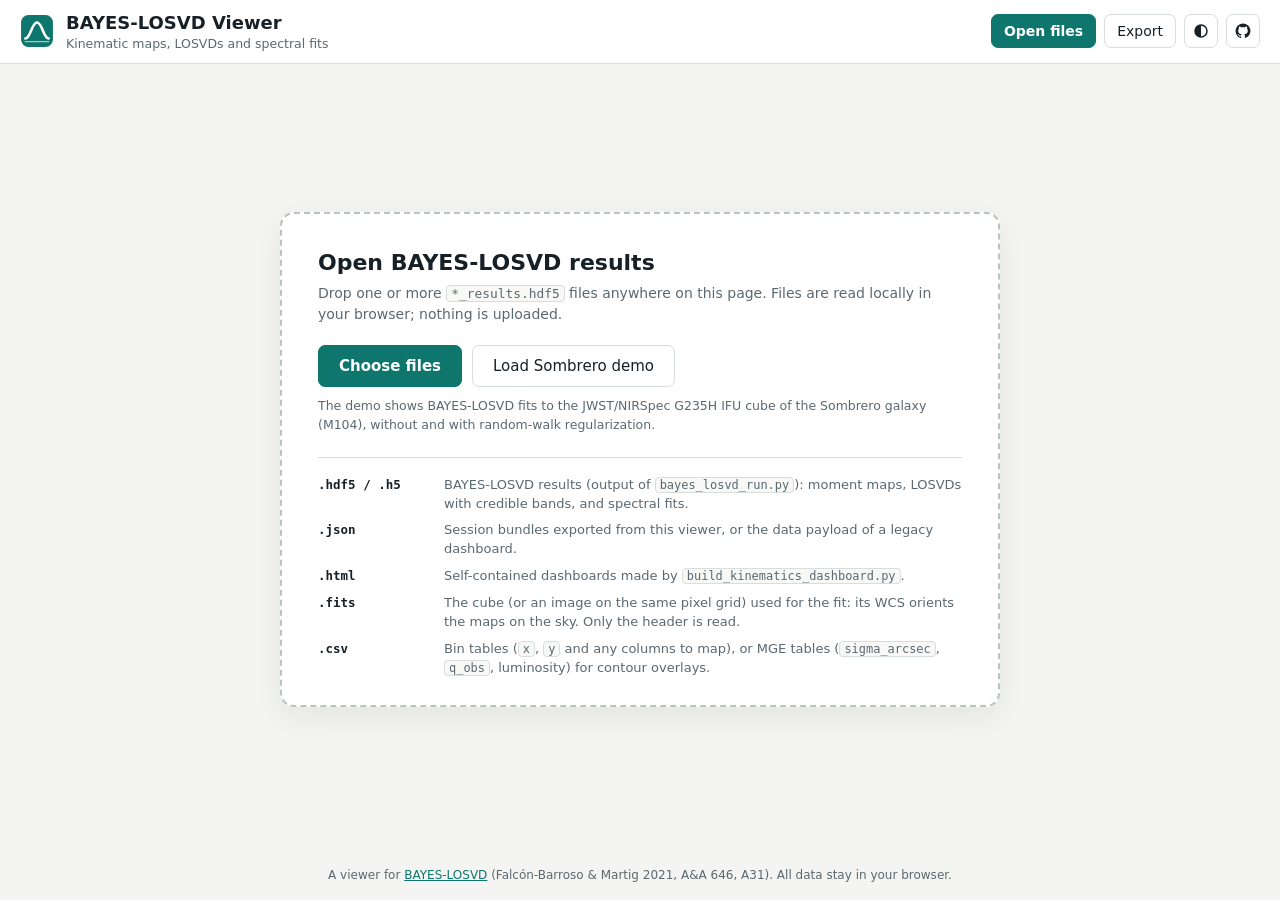
<file: index.html>
<!doctype html>
<html lang="en">
<head>
<meta charset="utf-8">
<meta name="viewport" content="width=device-width, initial-scale=1">
<title>BAYES-LOSVD Viewer</title>
<meta name="description" content="Interactive viewer for BAYES-LOSVD results: kinematic maps, LOSVDs and spectral fits, read from HDF5 directly in the browser.">
<link rel="icon" href="assets/icon.svg" type="image/svg+xml">
<link rel="stylesheet" href="assets/css/app.css?v=__VERSION__">
<script>
  try {
    const t = localStorage.getItem("bayeslosvd-viewer-theme");
    if (t === "light" || t === "dark") document.documentElement.setAttribute("data-theme", t);
  } catch (e) {}
</script>
<!-- __VERSION__ is replaced by the commit hash on deploy so browsers never mix cached modules -->
<script type="importmap">
{
  "imports": {
    "./assets/js/analysis.js": "./assets/js/analysis.js?v=__VERSION__",
    "./assets/js/colormaps.js": "./assets/js/colormaps.js?v=__VERSION__",
    "./assets/js/data.js": "./assets/js/data.js?v=__VERSION__",
    "./assets/js/frames.js": "./assets/js/frames.js?v=__VERSION__",
    "./assets/js/hdf5-client.js": "./assets/js/hdf5-client.js?v=__VERSION__",
    "./assets/js/main.js": "./assets/js/main.js?v=__VERSION__",
    "./assets/js/plot.js": "./assets/js/plot.js?v=__VERSION__"
  }
}
</script>
<script type="module" src="assets/js/main.js?v=__VERSION__"></script>
</head>
<body>
<header class="topbar">
  <div class="brand">
    <svg class="logo" viewBox="0 0 32 32" aria-hidden="true">
      <rect x="1" y="1" width="30" height="30" rx="7" fill="var(--accent)"/>
      <path d="M5 23 C10 23 11 8 16 8 C21 8 22 23 27 23" fill="none" stroke="#fff" stroke-width="2.4" stroke-linecap="round"/>
      <path d="M5 26 H27" stroke="#ffffff99" stroke-width="1.4" stroke-linecap="round"/>
    </svg>
    <div>
      <h1>BAYES-LOSVD<span class="h1-suffix"> Viewer</span></h1>
      <div class="tagline">Kinematic maps, LOSVDs and spectral fits</div>
    </div>
  </div>
  <div class="topbar-actions">
    <button type="button" class="btn primary" id="openBtn">Open files</button>
    <input type="file" id="fileInput" multiple hidden accept=".h5,.hdf5,.hdf,.he5,.json,.csv,.txt,.dat,.html,.htm,.fits,.fit,.fts">
    <div class="menu" id="exportMenu">
      <button type="button" class="btn" id="exportBtn" aria-haspopup="true" aria-expanded="false">Export</button>
      <div class="menu-list" hidden>
        <button type="button" data-export="png">Map as PNG</button>
        <button type="button" data-export="csv">Active result as CSV</button>
        <button type="button" data-export="bundle">Session bundle (JSON)</button>
      </div>
    </div>
    <button type="button" class="btn icon" id="themeBtn" aria-label="Theme">
      <svg viewBox="0 0 24 24" aria-hidden="true"><path d="M12 3a9 9 0 1 0 9 9A9 9 0 0 0 12 3zm0 16V5a7 7 0 0 1 0 14z" fill="currentColor"/></svg>
    </button>
    <a class="btn icon" id="repoLink" href="#" target="_blank" rel="noopener" aria-label="Source code on GitHub" title="Source code on GitHub">
      <svg viewBox="0 0 24 24" aria-hidden="true"><path fill="currentColor" d="M12 2a10 10 0 0 0-3.16 19.49c.5.09.68-.22.68-.48v-1.7c-2.78.6-3.37-1.34-3.37-1.34-.45-1.16-1.11-1.47-1.11-1.47-.91-.62.07-.61.07-.61 1 .07 1.53 1.03 1.53 1.03.9 1.52 2.34 1.08 2.91.83.09-.65.35-1.08.63-1.33-2.22-.25-4.55-1.11-4.55-4.94 0-1.09.39-1.98 1.03-2.68-.1-.25-.45-1.27.1-2.65 0 0 .84-.27 2.75 1.02a9.6 9.6 0 0 1 5 0c1.91-1.29 2.75-1.02 2.75-1.02.55 1.38.2 2.4.1 2.65.64.7 1.03 1.59 1.03 2.68 0 3.84-2.34 4.68-4.57 4.93.36.31.68.92.68 1.85v2.74c0 .27.18.58.69.48A10 10 0 0 0 12 2z"/></svg>
    </a>
  </div>
</header>

<div class="status-bar" id="statusBar" role="status" aria-live="polite" hidden>
  <span id="statusText"></span>
  <div class="progress" hidden><div id="progressFill"></div></div>
</div>

<section class="welcome" id="welcome">
  <div class="dropzone" id="dropzone">
    <h2>Open BAYES-LOSVD results</h2>
    <p>Drop one or more <code>*_results.hdf5</code> files anywhere on this page. Files are read locally in your browser; nothing is uploaded.</p>
    <div class="welcome-actions">
      <button type="button" class="btn primary large" id="welcomeOpenBtn">Choose files</button>
      <button type="button" class="btn large" id="demoBtn">Load Sombrero demo</button>
    </div>
    <p class="demo-note">The demo shows BAYES-LOSVD fits to the JWST/NIRSpec G235H IFU cube of the Sombrero galaxy (M104), without and with random-walk regularization.</p>
    <dl class="formats">
      <dt>.hdf5 / .h5</dt>
      <dd>BAYES-LOSVD results (output of <code>bayes_losvd_run.py</code>): moment maps, LOSVDs with credible bands, and spectral fits.</dd>
      <dt>.json</dt>
      <dd>Session bundles exported from this viewer, or the data payload of a legacy dashboard.</dd>
      <dt>.html</dt>
      <dd>Self-contained dashboards made by <code>build_kinematics_dashboard.py</code>.</dd>
      <dt>.fits</dt>
      <dd>The cube (or an image on the same pixel grid) used for the fit: its WCS orients the maps on the sky. Only the header is read.</dd>
      <dt>.csv</dt>
      <dd>Bin tables (<code>x</code>, <code>y</code> and any columns to map), or MGE tables (<code>sigma_arcsec</code>, <code>q_obs</code>, luminosity) for contour overlays.</dd>
    </dl>
  </div>
</section>

<div class="workspace" id="workspace" hidden>
  <aside class="sidebar">
    <section class="card">
      <div class="card-head">
        <h2>Results</h2>
        <button type="button" class="btn small" id="addMoreBtn">Add</button>
      </div>
      <ul class="result-list" id="resultList"></ul>
      <label class="field">
        <span class="field-label">Compare with</span>
        <select id="compareSelect"></select>
      </label>
      <p class="hint" id="compareHint"></p>
    </section>

    <section class="card">
      <h2>Map</h2>
      <div class="field">
        <span class="field-label">Quantity</span>
        <div id="quantityButtons" class="quantity-buttons"></div>
      </div>
      <div class="field">
        <span class="field-label">Display</span>
        <div class="segmented" id="viewButtons">
          <button type="button" data-view="spaxels" title="Colour every spaxel by the value of its bin">Spaxels</button>
          <button type="button" data-view="bins" title="One marker per bin centre">Bins</button>
          <button type="button" data-view="interp" title="Linear interpolation between bin centres">Interpolated</button>
        </div>
      </div>
      <div class="field row">
        <label class="grow">
          <span class="field-label">Colormap</span>
          <select id="cmapSelect"></select>
        </label>
        <label class="check"><input type="checkbox" id="cmapReverse"> Reverse</label>
      </div>
      <div class="field">
        <span class="field-label">Color limits</span>
        <div class="limits">
          <input id="vminInput" type="number" step="any" aria-label="Color scale minimum">
          <span class="muted">to</span>
          <input id="vmaxInput" type="number" step="any" aria-label="Color scale maximum">
        </div>
        <div class="segmented small" id="limitButtons">
          <button type="button" data-mode="robust">2–98%</button>
          <button type="button" data-mode="minmax">Min–max</button>
          <button type="button" data-mode="symmetric">± Symmetric</button>
        </div>
      </div>
    </section>

    <section class="card">
      <h2>Orientation</h2>
      <div class="segmented" id="orientationButtons">
        <button type="button" data-orientation="data" title="Pixel axes of the data cube">Data</button>
        <button type="button" data-orientation="sky">Sky (N↑ E←)</button>
        <button type="button" data-orientation="major">Major axis →</button>
      </div>
      <div class="field row">
        <label class="grow">
          <span class="field-label">Galaxy PA (° E of N)</span>
          <input type="number" id="galaxyPa" step="any" placeholder="e.g. 90">
        </label>
        <label class="grow">
          <span class="field-label">Data rotation (° CCW)</span>
          <input type="number" id="rotationInput" step="any" value="0">
        </label>
      </div>
      <label class="check small"><input type="checkbox" id="majorFlip"> Flip major axis 180° (North down)</label>
      <p class="hint" id="wcsStatus"></p>
      <div class="mge-row">
        <button type="button" class="btn small" id="wcsLoadBtn">Load WCS from FITS</button>
        <input type="file" id="wcsInput" hidden accept=".fits,.fit,.fts">
        <button type="button" class="btn small ghost" id="wcsClearBtn" hidden>Clear WCS</button>
      </div>
    </section>

    <section class="card">
      <h2>Masking</h2>
      <label class="check"><input type="checkbox" id="maskSigma"> Hide σ outliers</label>
      <p class="hint" id="maskHint">Hides bins whose σ exceeds the largest σ within
        <input class="inline-num" id="maskRadius" type="number" step="0.1" min="0" value="1" aria-label="Central radius in arcsec"> arcsec of the centre.</p>
      <label class="field">
        <span class="field-label">Minimum S/N</span>
        <input type="number" id="minSnr" step="any" placeholder="no cut">
      </label>
    </section>

    <section class="card">
      <h2>Overlays</h2>
      <label class="check"><input type="checkbox" id="showIsophotes"> Flux isophotes (0.5 mag steps)</label>
      <label class="check"><input type="checkbox" id="showCenters"> Bin centres</label>
      <label class="check"><input type="checkbox" id="showMge" disabled> MGE contours</label>
      <div class="mge-row">
        <button type="button" class="btn small" id="mgeLoadBtn">Load MGE table</button>
        <input type="file" id="mgeInput" hidden accept=".csv,.txt,.dat">
        <label class="inline">Angle <input type="number" id="mgePa" step="any" value="0" aria-label="MGE major-axis angle relative to the galaxy major axis, degrees"> °</label>
      </div>
      <p class="hint" id="mgeStatus"></p>
    </section>
  </aside>

  <main class="content">
    <section class="panel map-panel">
      <div class="panel-head">
        <div>
          <h2 id="mapTitle">Map</h2>
          <div class="panel-sub" id="mapSubtitle"></div>
        </div>
        <div class="panel-tools">
          <div class="segmented small">
            <button type="button" id="zoomInBtn" aria-label="Zoom in">+</button>
            <button type="button" id="zoomOutBtn" aria-label="Zoom out">−</button>
            <button type="button" id="zoomResetBtn">Reset</button>
          </div>
        </div>
      </div>
      <div class="map-shell">
        <div class="map-wrap">
          <canvas id="mapCanvas" aria-label="Kinematic map. Click a bin to inspect it; scroll to zoom; drag to pan."></canvas>
          <div class="tooltip" id="mapTooltip" hidden></div>
        </div>
        <canvas id="colorbarCanvas" aria-hidden="true"></canvas>
      </div>
      <div class="map-status" id="mapStatus"></div>
    </section>

    <div class="side-col">
      <section class="panel bin-panel">
        <div class="panel-head">
          <h2>Selected bins</h2>
          <div class="bin-input">
            <input id="binInput" type="number" min="0" step="1" placeholder="Bin #" aria-label="Bin number">
            <button type="button" class="btn small" id="addBinBtn">Add</button>
            <button type="button" class="btn small ghost" id="clearBinsBtn">Clear</button>
          </div>
        </div>
        <div class="chips" id="binChips"></div>
        <div class="metrics" id="metrics"></div>
      </section>

      <section class="panel losvd-panel">
        <div class="panel-head">
          <h2>LOSVD</h2>
          <label class="check small"><input type="checkbox" id="losvdAll"> Same bin in all results</label>
        </div>
        <canvas id="losvdCanvas"></canvas>
        <div class="legend" id="losvdLegend"></div>
        <p class="hint" id="losvdHint"></p>
      </section>
    </div>

    <section class="panel spectrum-panel">
      <div class="panel-head">
        <h2>Spectral fit</h2>
        <div class="panel-tools">
          <span class="muted" id="spectrumStatus"></span>
          <button type="button" class="btn small" id="specResetBtn">Reset zoom</button>
        </div>
      </div>
      <canvas id="spectrumCanvas" aria-label="Observed spectrum, best-fit model and residuals. Scroll to zoom, drag to pan."></canvas>
      <p class="hint legend-line">
        <span class="legend-item" style="--swatch: var(--ink)">observed</span>
        <span class="legend-item" style="--swatch: var(--accent)">best fit (median)</span>
        <span class="legend-item box" style="--swatch: var(--empty-cell)">not fitted</span>
      </p>
    </section>

    <section class="panel info-panel">
      <details>
        <summary>Result details</summary>
        <div id="resultInfoBody"></div>
      </details>
    </section>
  </main>
</div>

<footer class="footer">
  A viewer for <a href="https://github.com/jfalconbarroso/BAYES-LOSVD" target="_blank" rel="noopener">BAYES-LOSVD</a>
  (Falcón-Barroso &amp; Martig 2021, A&amp;A 646, A31). All data stay in your browser.
</footer>

<div class="drop-overlay" id="dropOverlay" hidden><div>Drop files to load</div></div>
</body>
</html>
</file>
<file: assets/css/app.css>
:root {
  color-scheme: light;
  --bg: #f4f5f2;
  --panel: #ffffff;
  --panel-2: #f8f9f7;
  --ink: #172026;
  --muted: #5b6870;
  --line: #d8dedc;
  --line-strong: #b9c3c0;
  --accent: #0f766e;
  --accent-ink: #ffffff;
  --accent-soft: #e2f1ef;
  --danger: #b4233a;
  --plot-bg: #ffffff;
  --axis: #8e9a97;
  --grid-line: #e7ebe9;
  --empty-cell: #e3e7e5;
  --shadow: 0 10px 30px rgba(23, 32, 38, 0.07);
  --radius: 8px;
  --font: Inter, ui-sans-serif, system-ui, -apple-system, BlinkMacSystemFont, "Segoe UI", sans-serif;
}

@media (prefers-color-scheme: dark) {
  :root:not([data-theme="light"]) {
    color-scheme: dark;
    --bg: #11161a;
    --panel: #192026;
    --panel-2: #1e262d;
    --ink: #e6ecea;
    --muted: #98a6a4;
    --line: #2b353c;
    --line-strong: #3d4a52;
    --accent: #2bb3a3;
    --accent-ink: #062320;
    --accent-soft: #173733;
    --danger: #f07c8e;
    --plot-bg: #141a1f;
    --axis: #5d6b70;
    --grid-line: #232c32;
    --empty-cell: #2a3238;
    --shadow: 0 10px 30px rgba(0, 0, 0, 0.35);
  }
}

:root[data-theme="dark"] {
  color-scheme: dark;
  --bg: #11161a;
  --panel: #192026;
  --panel-2: #1e262d;
  --ink: #e6ecea;
  --muted: #98a6a4;
  --line: #2b353c;
  --line-strong: #3d4a52;
  --accent: #2bb3a3;
  --accent-ink: #062320;
  --accent-soft: #173733;
  --danger: #f07c8e;
  --plot-bg: #141a1f;
  --axis: #5d6b70;
  --grid-line: #232c32;
  --empty-cell: #2a3238;
  --shadow: 0 10px 30px rgba(0, 0, 0, 0.35);
}

* { box-sizing: border-box; }

html, body { margin: 0; }

body {
  font-family: var(--font);
  font-size: 14px;
  color: var(--ink);
  background: var(--bg);
  min-height: 100vh;
  display: flex;
  flex-direction: column;
}

a { color: var(--accent); }
code { font-size: 0.92em; background: var(--panel-2); border: 1px solid var(--line); border-radius: 4px; padding: 0 4px; }
.muted { color: var(--muted); }
[hidden] { display: none !important; }

h1, h2 { margin: 0; letter-spacing: 0; }
h1 { font-size: 18px; font-weight: 750; line-height: 1.2; }
h2 { font-size: 14px; font-weight: 720; }

/* ------------------------------------------------------------ top bar */
.topbar {
  display: flex;
  align-items: center;
  justify-content: space-between;
  gap: 16px;
  padding: 12px 20px;
  border-bottom: 1px solid var(--line);
  background: var(--panel);
  position: sticky;
  top: 0;
  z-index: 20;
}
.brand { display: flex; align-items: center; gap: 12px; min-width: 0; }
.brand > div { min-width: 0; }
.brand h1 { overflow: hidden; text-overflow: ellipsis; }
.logo { width: 34px; height: 34px; flex: none; }
.tagline { color: var(--muted); font-size: 12.5px; margin-top: 2px; }
.topbar-actions { display: flex; align-items: center; gap: 8px; }

/* ------------------------------------------------------------ buttons & inputs */
.btn, .segmented button, .menu-list button, .icon-btn {
  font: inherit;
  color: var(--ink);
  background: var(--panel);
  border: 1px solid var(--line);
  border-radius: 7px;
  height: 34px;
  padding: 0 12px;
  cursor: pointer;
  display: inline-flex;
  align-items: center;
  justify-content: center;
  gap: 6px;
  text-decoration: none;
  white-space: nowrap;
}
.btn:hover, .segmented button:hover:not(:disabled), .icon-btn:hover { border-color: var(--line-strong); }
.btn:focus-visible, .segmented button:focus-visible, input:focus-visible, select:focus-visible, .result-main:focus-visible, .chip button:focus-visible {
  outline: 2px solid var(--accent);
  outline-offset: 1px;
}
.btn.primary { background: var(--accent); border-color: var(--accent); color: var(--accent-ink); font-weight: 650; }
.btn.primary:hover { filter: brightness(1.06); }
.btn.large { height: 42px; padding: 0 20px; font-size: 15px; }
.btn.small { height: 28px; padding: 0 9px; font-size: 12.5px; }
.btn.ghost { background: transparent; }
.btn.icon { width: 34px; padding: 0; }
.btn.icon svg { width: 18px; height: 18px; }
button:disabled { opacity: 0.45; cursor: not-allowed; }

input[type="number"], input[type="text"], select {
  font: inherit;
  color: var(--ink);
  background: var(--panel);
  border: 1px solid var(--line);
  border-radius: 7px;
  height: 32px;
  padding: 0 8px;
  width: 100%;
  min-width: 0;
}
input[type="checkbox"] { accent-color: var(--accent); width: 15px; height: 15px; margin: 0; }

.segmented { display: flex; flex-wrap: wrap; gap: 4px; }
.segmented button { height: 30px; padding: 0 10px; font-size: 13px; }
.segmented.small button { height: 26px; padding: 0 8px; font-size: 12px; }
.segmented button.active { background: var(--accent); border-color: var(--accent); color: var(--accent-ink); font-weight: 650; }

.menu { position: relative; }
.menu-list {
  position: absolute;
  right: 0;
  top: calc(100% + 6px);
  background: var(--panel);
  border: 1px solid var(--line);
  border-radius: var(--radius);
  box-shadow: var(--shadow);
  padding: 4px;
  display: flex;
  flex-direction: column;
  min-width: 210px;
  z-index: 30;
}
.menu-list button { border: 0; justify-content: flex-start; height: 32px; }
.menu-list button:hover { background: var(--accent-soft); }

/* ------------------------------------------------------------ status bar */
.status-bar {
  position: fixed;
  left: 50%;
  bottom: 18px;
  transform: translateX(-50%);
  z-index: 40;
  background: var(--ink);
  color: var(--bg);
  border-radius: 999px;
  padding: 8px 16px;
  font-size: 13px;
  display: flex;
  align-items: center;
  gap: 12px;
  box-shadow: var(--shadow);
  max-width: calc(100vw - 32px);
}
.status-bar.error { background: var(--danger); color: #fff; }
.progress { width: 120px; height: 5px; background: rgba(255,255,255,0.25); border-radius: 3px; overflow: hidden; flex: none; }
#progressFill { height: 100%; width: 0; background: var(--accent); transition: width 0.15s; }

/* ------------------------------------------------------------ welcome */
.welcome { flex: 1; display: grid; place-items: center; padding: 32px 16px; }
.dropzone {
  max-width: 720px;
  width: 100%;
  background: var(--panel);
  border: 2px dashed var(--line-strong);
  border-radius: 14px;
  padding: 36px 36px 28px;
  box-shadow: var(--shadow);
}
.dropzone h2 { font-size: 22px; margin-bottom: 8px; }
.dropzone p { color: var(--muted); line-height: 1.5; margin: 0 0 20px; }
.welcome-actions { display: flex; gap: 10px; flex-wrap: wrap; margin-bottom: 10px; }
.dropzone .demo-note { font-size: 12.5px; margin: 0 0 22px; }
.formats { display: grid; grid-template-columns: 110px 1fr; gap: 8px 16px; margin: 0; border-top: 1px solid var(--line); padding-top: 18px; font-size: 13px; }
.formats dt { font-weight: 700; font-family: ui-monospace, SFMono-Regular, Menlo, monospace; font-size: 12.5px; padding-top: 1px; }
.formats dd { margin: 0; color: var(--muted); line-height: 1.45; }

/* ------------------------------------------------------------ layout */
.workspace {
  flex: 1;
  display: grid;
  grid-template-columns: 300px minmax(0, 1fr);
  gap: 16px;
  padding: 16px 20px 8px;
  align-items: start;
}
.sidebar { display: flex; flex-direction: column; gap: 12px; position: sticky; top: 76px; max-height: calc(100vh - 92px); overflow-y: auto; padding-bottom: 4px; }
.content {
  display: grid;
  grid-template-columns: minmax(0, 1.45fr) minmax(330px, 1fr);
  gap: 16px;
  align-items: start;
  min-width: 0;
}
.map-panel { grid-column: 1; }
.side-col { grid-column: 2; display: flex; flex-direction: column; gap: 16px; min-width: 0; }
.spectrum-panel, .info-panel { grid-column: 1 / -1; }

.card, .panel {
  background: var(--panel);
  border: 1px solid var(--line);
  border-radius: var(--radius);
  box-shadow: var(--shadow);
  min-width: 0;
}
.card { padding: 14px; display: flex; flex-direction: column; gap: 10px; }
.card-head { display: flex; align-items: center; justify-content: space-between; }
.panel { padding: 12px 14px 14px; }
.panel-head { display: flex; align-items: center; justify-content: space-between; gap: 12px; margin-bottom: 8px; flex-wrap: wrap; }
.panel-sub { color: var(--muted); font-size: 12.5px; margin-top: 2px; overflow-wrap: anywhere; }
.panel-tools { display: flex; align-items: center; gap: 8px; }

.field { display: flex; flex-direction: column; gap: 6px; }
.field.row { flex-direction: row; align-items: flex-end; gap: 10px; }
.field.row .grow { flex: 1; display: flex; flex-direction: column; gap: 6px; }
.field-label { font-size: 11px; font-weight: 720; color: var(--muted); text-transform: uppercase; letter-spacing: 0.04em; }
.check { display: inline-flex; align-items: center; gap: 8px; font-size: 13px; cursor: pointer; min-height: 24px; }
.check.small { font-size: 12.5px; }
.check:has(input:disabled) { color: var(--muted); cursor: not-allowed; }
.field.row .check { height: 32px; }
.hint { color: var(--muted); font-size: 12px; line-height: 1.45; margin: 0; }
.hint:empty { display: none; }
.inline-num { width: 56px !important; height: 24px !important; padding: 0 4px !important; display: inline-block; }
.limits { display: grid; grid-template-columns: 1fr auto 1fr; gap: 6px; align-items: center; }
.mge-row { display: flex; align-items: center; justify-content: space-between; gap: 8px; }
.mge-row .inline { display: inline-flex; align-items: center; gap: 6px; font-size: 13px; }
.mge-row .inline input { width: 64px; height: 28px; }

.quantity-buttons { display: flex; flex-direction: column; gap: 4px; }
.q-group-label { font-size: 11px; color: var(--muted); margin-top: 4px; }
.q-group-label:first-child { margin-top: 0; }

/* ------------------------------------------------------------ results list */
.result-list { list-style: none; margin: 0; padding: 0; display: flex; flex-direction: column; gap: 6px; }
.result-item {
  display: flex;
  align-items: stretch;
  border: 1px solid var(--line);
  border-radius: 7px;
  overflow: hidden;
  border-left: 4px solid var(--result-color);
}
.result-item.active { border-color: var(--accent); border-left-color: var(--result-color); background: var(--accent-soft); }
.result-main {
  flex: 1;
  min-width: 0;
  text-align: left;
  background: transparent;
  border: 0;
  padding: 7px 9px;
  font: inherit;
  color: inherit;
  cursor: pointer;
  display: flex;
  flex-direction: column;
  gap: 2px;
}
.result-name { font-weight: 650; font-size: 13px; overflow: hidden; text-overflow: ellipsis; white-space: nowrap; }
.result-meta { font-size: 11.5px; color: var(--muted); overflow: hidden; text-overflow: ellipsis; white-space: nowrap; }
.icon-btn { border: 0; border-left: 1px solid var(--line); border-radius: 0; height: auto; width: 32px; padding: 0; background: transparent; font-size: 16px; color: var(--muted); }
.icon-btn:hover { color: var(--danger); }

/* ------------------------------------------------------------ map */
.map-shell { display: grid; grid-template-columns: minmax(0, 1fr) 70px; gap: 4px; }
.map-wrap { position: relative; min-width: 0; }
canvas { display: block; width: 100%; }
#mapCanvas { height: min(72vh, 740px); min-height: 420px; cursor: crosshair; touch-action: none; }
#mapCanvas.panning { cursor: grabbing; }
#colorbarCanvas { height: min(72vh, 740px); min-height: 420px; }
.map-status { color: var(--muted); font-size: 12px; min-height: 16px; margin-top: 4px; }
.tooltip {
  position: absolute;
  pointer-events: none;
  background: var(--ink);
  color: var(--bg);
  font-size: 12px;
  padding: 4px 8px;
  border-radius: 5px;
  white-space: nowrap;
  font-variant-numeric: tabular-nums;
}

/* ------------------------------------------------------------ bins & LOSVD */
.bin-input { display: flex; gap: 4px; align-items: center; }
.bin-input input { width: 76px; height: 28px; }
.chips { display: flex; gap: 6px; flex-wrap: wrap; margin-bottom: 10px; }
.chips:empty { display: none; }
.chip {
  display: inline-flex;
  align-items: center;
  border: 1.5px solid var(--chip-color);
  border-radius: 999px;
  overflow: hidden;
  font-size: 12.5px;
}
.chip.active { background: var(--chip-color); }
.chip.active button { color: #fff; font-weight: 650; }
.chip button { border: 0; background: transparent; color: var(--ink); font: inherit; cursor: pointer; height: 24px; }
.chip-label { padding: 0 4px 0 10px; }
.chip-close { padding: 0 8px 0 4px; font-size: 14px; }
.metrics { display: grid; grid-template-columns: repeat(auto-fill, minmax(92px, 1fr)); gap: 6px; }
.metric { border: 1px solid var(--line); border-radius: 7px; padding: 6px 8px; min-width: 0; }
.metric-name { font-size: 11px; color: var(--muted); white-space: nowrap; overflow: hidden; text-overflow: ellipsis; }
.metric-value { font-size: 14px; font-weight: 700; font-variant-numeric: tabular-nums; margin-top: 2px; overflow-wrap: anywhere; }
#losvdCanvas { height: 300px; }
.legend { display: flex; flex-wrap: wrap; gap: 4px 14px; margin-top: 6px; font-size: 12px; }
.legend-item { display: inline-flex; align-items: center; gap: 6px; color: var(--muted); }
.legend-item::before { content: ""; width: 14px; height: 3px; border-radius: 2px; background: var(--swatch); }
.legend-item.box::before { height: 10px; width: 12px; border-radius: 2px; }
.legend-line { display: flex; gap: 16px; margin-top: 6px; }
.losvd-panel .hint { margin-top: 6px; }

/* ------------------------------------------------------------ spectrum & info */
#spectrumCanvas { height: 330px; cursor: ew-resize; touch-action: none; }
.info-panel summary { cursor: pointer; font-weight: 700; }
.info-panel dl { display: grid; grid-template-columns: minmax(120px, max-content) 1fr; gap: 4px 16px; margin: 12px 0 0; font-size: 12.5px; }
.info-panel dt { color: var(--muted); }
.info-panel dd { margin: 0; overflow-wrap: anywhere; font-variant-numeric: tabular-nums; }

.footer { color: var(--muted); font-size: 12px; padding: 12px 20px 18px; text-align: center; }

.drop-overlay {
  position: fixed;
  inset: 0;
  z-index: 50;
  background: color-mix(in srgb, var(--accent) 18%, transparent);
  backdrop-filter: blur(2px);
  display: grid;
  place-items: center;
  pointer-events: none;
}
.drop-overlay div {
  background: var(--panel);
  border: 2px dashed var(--accent);
  border-radius: 14px;
  padding: 28px 44px;
  font-size: 18px;
  font-weight: 700;
}

/* ------------------------------------------------------------ responsive */
@media (max-width: 1280px) {
  .content { grid-template-columns: minmax(0, 1fr); }
  .map-panel, .side-col, .spectrum-panel, .info-panel { grid-column: 1; }
}
@media (max-width: 900px) {
  .workspace { grid-template-columns: minmax(0, 1fr); padding: 12px 16px; }
  .sidebar { position: static; max-height: none; overflow: visible; order: 2; }
  .content { order: 1; }
  .topbar { padding: 10px 16px; }
  .tagline { display: none; }
  #mapCanvas, #colorbarCanvas { height: 70vw; min-height: 300px; }
  .map-shell { grid-template-columns: minmax(0, 1fr) 62px; }
  .dropzone { padding: 24px 20px; }
  .formats { grid-template-columns: 1fr; gap: 2px; }
  .formats dd { margin-bottom: 8px; }
}
@media (max-width: 520px) {
  #repoLink, .h1-suffix { display: none; }
  .topbar { gap: 8px; }
  .topbar-actions { gap: 6px; }
  .logo { width: 28px; height: 28px; }
  h1 { font-size: 15px; white-space: nowrap; }
  .topbar .btn { padding: 0 9px; }
}
</file>
